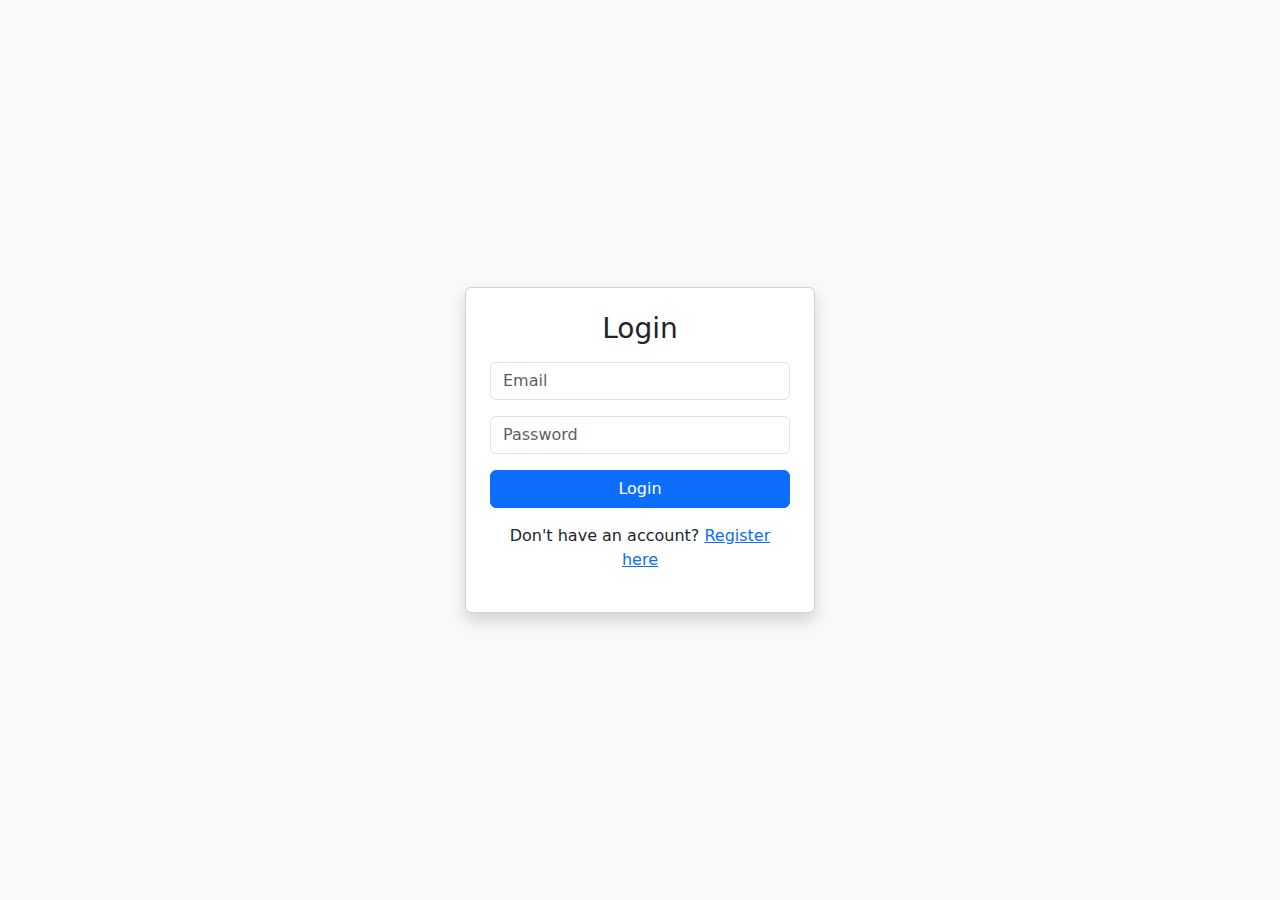
<file: client-dashboard/index.html>
<!DOCTYPE html>
<html lang="en">
<head>
  <meta charset="UTF-8" />
  <meta name="viewport" content="width=device-width, initial-scale=1" />
  <title>Login</title>
  <link href="https://cdn.jsdelivr.net/npm/bootstrap@5.3.3/dist/css/bootstrap.min.css" rel="stylesheet"/>
</head>
<body class="bg-light d-flex align-items-center justify-content-center" style="height:100vh;">
  <div class="card p-4 shadow" style="width: 350px;">
    <h3 class="mb-3 text-center">Login</h3>
    <form id="loginForm">
      <div class="mb-3">
        <input type="email" class="form-control" placeholder="Email" id="email" required />
      </div>
      <div class="mb-3">
        <input type="password" class="form-control" placeholder="Password" id="password" required />
      </div>
      <button type="submit" class="btn btn-primary w-100">Login</button>
    </form>
    <p class="mt-3 text-center">Don't have an account? <a href="register.html">Register here</a></p>
    <div id="errorMsg" class="alert alert-danger mt-3" style="display:none;">Invalid email or password.</div>
  </div>
  <script src="script.js"></script>
</body>
</html>
</file>
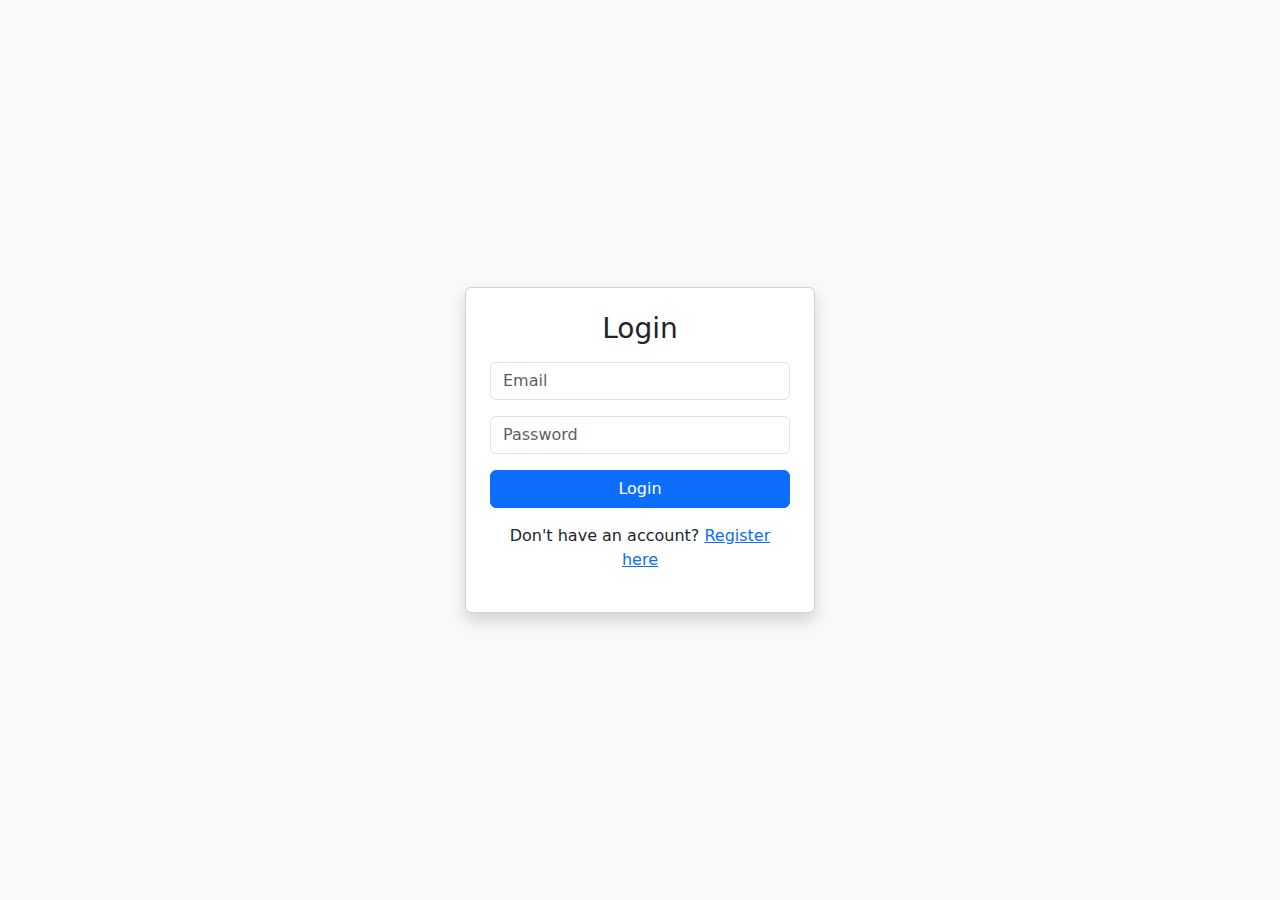
<file: client-dashboard/dashboard.html>
<!DOCTYPE html>
<html lang="en">
<head>
  <meta charset="UTF-8" />
  <meta name="viewport" content="width=device-width, initial-scale=1" />
  <title>Dashboard</title>
  <link href="https://cdn.jsdelivr.net/npm/bootstrap@5.3.3/dist/css/bootstrap.min.css" rel="stylesheet"/>
</head>
<body onload="checkLogin();">

  <div class="d-flex">
    <!-- Sidebar -->
    <nav class="bg-dark text-white p-3 vh-100" style="width: 220px;">
      <h4>Dashboard</h4>
      <ul class="nav flex-column">
        <li class="nav-item"><a href="dashboard.html" class="nav-link text-white">Home</a></li>
        <li class="nav-item"><a href="profile.html" class="nav-link text-white">Profile</a></li>
        <li class="nav-item"><a href="settings.html" class="nav-link text-white">Settings</a></li>
        <li class="nav-item"><a href="users.html" class="nav-link text-white">Users</a></li>
        <li class="nav-item mt-3"><button onclick="logout()" class="btn btn-sm btn-outline-light">Logout</button></li>
      </ul>
    </nav>

    <!-- Main Content -->
    <main class="p-4 flex-grow-1">
      <h2>Welcome to the Dashboard</h2>
      <p>This is your client dashboard application.</p>
    </main>
  </div>

  <script src="script.js"></script>
</body>
</html>
</file>
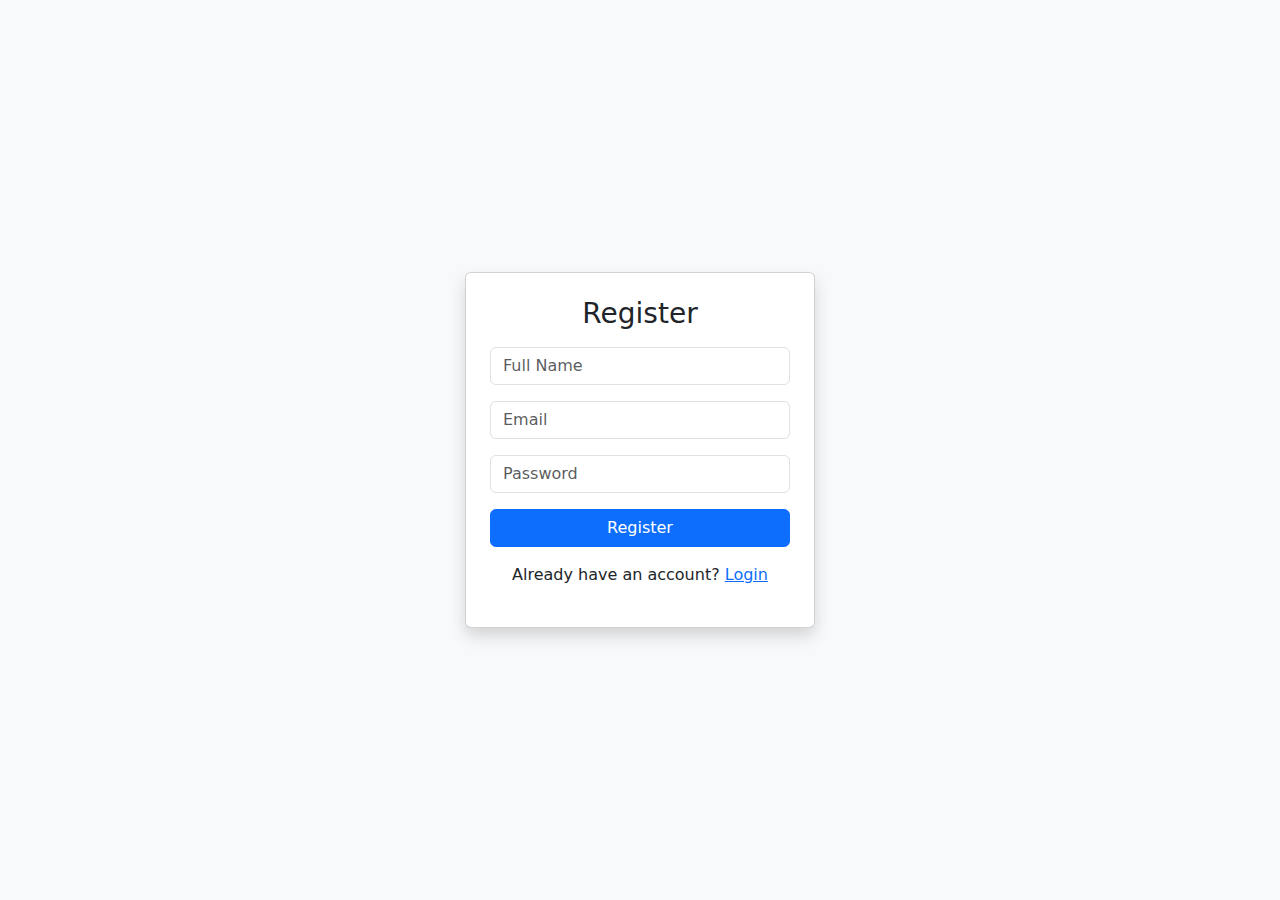
<file: client-dashboard/register.html>
<!DOCTYPE html>
<html lang="en">
<head>
  <meta charset="UTF-8" />
  <meta name="viewport" content="width=device-width, initial-scale=1" />
  <title>Register</title>
  <link href="https://cdn.jsdelivr.net/npm/bootstrap@5.3.3/dist/css/bootstrap.min.css" rel="stylesheet"/>
</head>
<body class="bg-light d-flex align-items-center justify-content-center" style="height:100vh;">
  <div class="card p-4 shadow" style="width: 350px;">
    <h3 class="mb-3 text-center">Register</h3>
    <form id="registerForm">
      <div class="mb-3">
        <input type="text" class="form-control" placeholder="Full Name" id="regName" required />
      </div>
      <div class="mb-3">
        <input type="email" class="form-control" placeholder="Email" id="regEmail" required />
      </div>
      <div class="mb-3">
        <input type="password" class="form-control" placeholder="Password" id="regPassword" required />
      </div>
      <button type="submit" class="btn btn-primary w-100">Register</button>
    </form>
    <p class="mt-3 text-center">Already have an account? <a href="index.html">Login</a></p>
    <div id="regMsg" class="alert alert-danger mt-3" style="display:none;"></div>
  </div>
  <script src="script.js"></script>
</body>
</html>
</file>
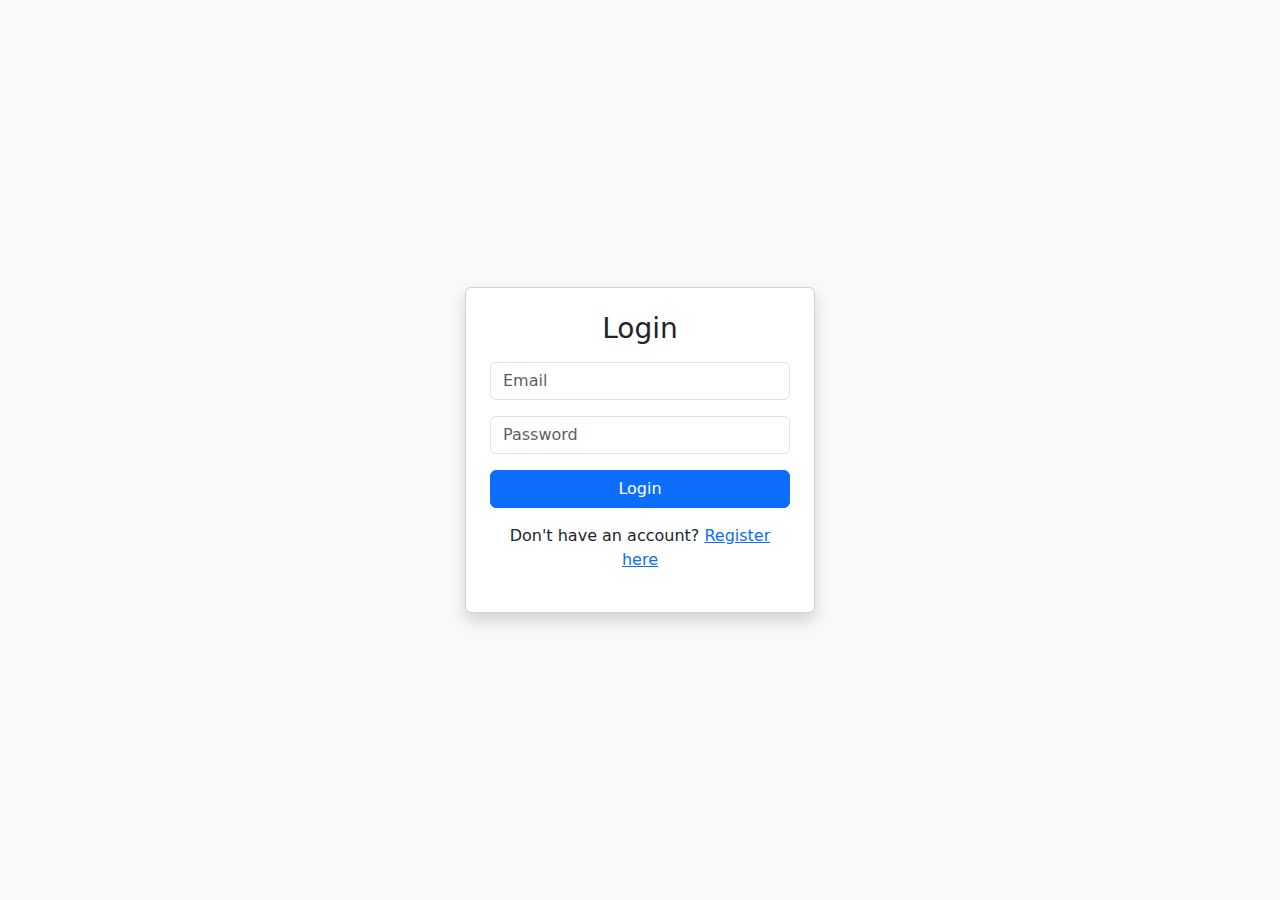
<file: client-dashboard/settings.html>
<!DOCTYPE html>
<html lang="en">
<head>
  <meta charset="UTF-8" />
  <meta name="viewport" content="width=device-width, initial-scale=1" />
  <title>Settings</title>
  <link href="https://cdn.jsdelivr.net/npm/bootstrap@5.3.3/dist/css/bootstrap.min.css" rel="stylesheet"/>
</head>
<body onload="checkLogin();">

  <div class="d-flex">
    <nav class="bg-dark text-white p-3 vh-100" style="width: 220px;">
      <h4>Dashboard</h4>
      <ul class="nav flex-column">
        <li class="nav-item"><a href="dashboard.html" class="nav-link text-white">Home</a></li>
        <li class="nav-item"><a href="profile.html" class="nav-link text-white">Profile</a></li>
        <li class="nav-item"><a href="settings.html" class="nav-link text-white active">Settings</a></li>
        <li class="nav-item"><a href="users.html" class="nav-link text-white">Users</a></li>
        <li class="nav-item mt-3"><button onclick="logout()" class="btn btn-sm btn-outline-light">Logout</button></li>
      </ul>
    </nav>

    <main class="p-4 flex-grow-1">
      <h2>Settings</h2>
      <p>More settings can be added later.</p>
    </main>
  </div>

  <script src="script.js"></script>
</body>
</html>
</file>
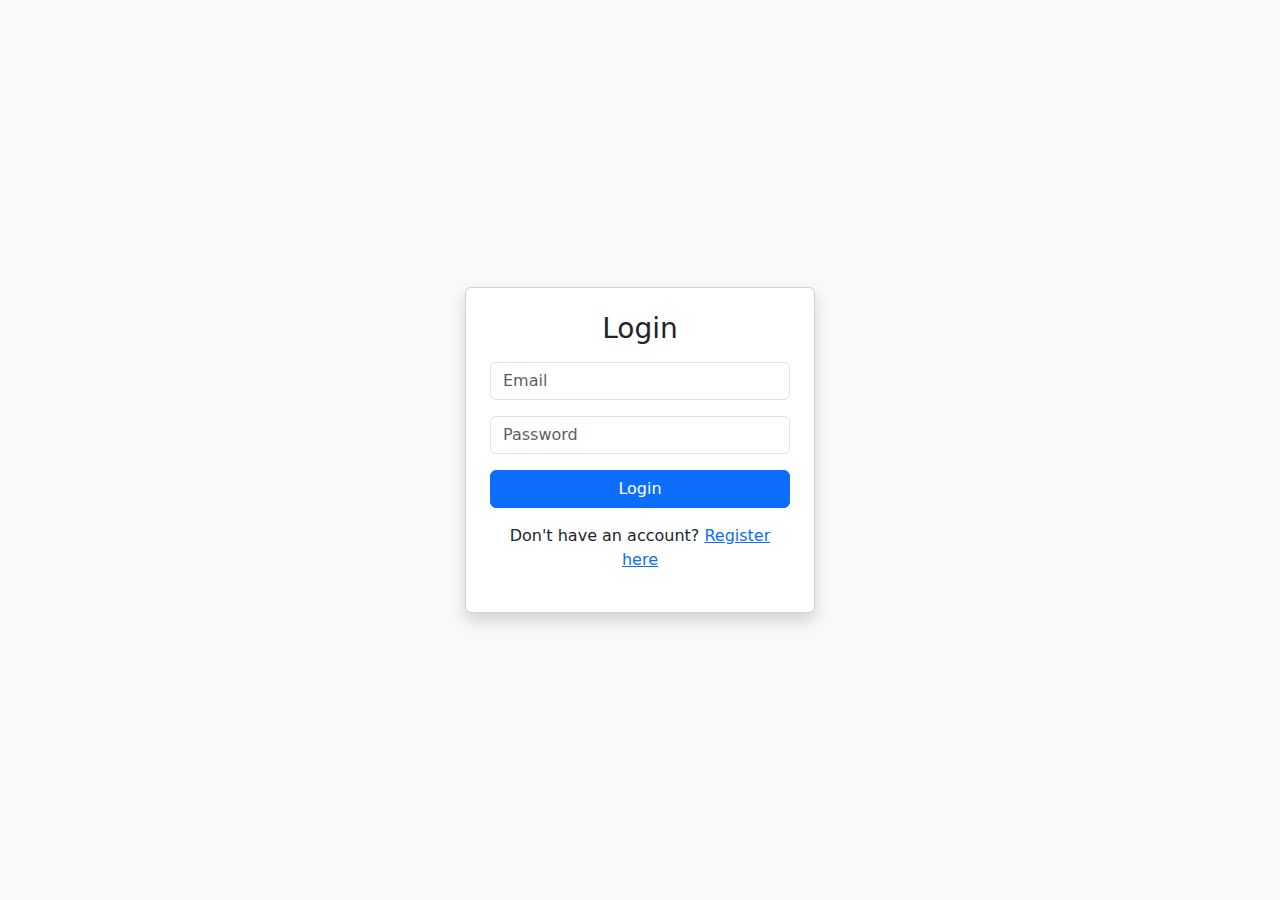
<file: client-dashboard/users.html>
<!DOCTYPE html>
<html lang="en">
<head>
  <meta charset="UTF-8" />
  <meta name="viewport" content="width=device-width, initial-scale=1" />
  <title>Manage Users</title>
  <link href="https://cdn.jsdelivr.net/npm/bootstrap@5.3.3/dist/css/bootstrap.min.css" rel="stylesheet"/>
</head>
<body onload="checkAdmin();">

  <div class="d-flex">
    <nav class="bg-dark text-white p-3 vh-100" style="width: 220px;">
      <h4>Dashboard</h4>
      <ul class="nav flex-column">
        <li class="nav-item"><a href="dashboard.html" class="nav-link text-white">Home</a></li>
        <li class="nav-item"><a href="profile.html" class="nav-link text-white">Profile</a></li>
        <li class="nav-item"><a href="settings.html" class="nav-link text-white">Settings</a></li>
        <li class="nav-item"><a href="users.html" class="nav-link text-white active">Users</a></li>
        <li class="nav-item mt-3"><button onclick="logout()" class="btn btn-sm btn-outline-light">Logout</button></li>
      </ul>
    </nav>

    <main class="p-4 flex-grow-1">
      <h2>User Management</h2>

      <form id="userForm" class="row g-3 mt-3 mb-4">
        <div class="col-md-3">
          <input type="text" class="form-control" placeholder="Full Name" id="userName" required />
        </div>
        <div class="col-md-3">
          <input type="email" class="form-control" placeholder="Email" id="userEmail" required />
        </div>
        <div class="col-md-3">
          <input type="password" class="form-control" placeholder="Password" id="userPassword" required />
        </div>
        <div class="col-md-3">
          <select class="form-select" id="userRole">
            <option value="client">Client</option>
            <option value="admin">Admin</option>
          </select>
        </div>
        <div class="col-12 d-grid">
          <button type="submit" class="btn btn-primary">Add User</button>
        </div>
      </form>

      <table class="table table-bordered table-striped">
        <thead><tr><th>ID</th><th>Name</th><th>Email</th><th>Role</th><th>Actions</th></tr></thead>
        <tbody id="userTableBody"></tbody>
      </table>
    </main>
  </div>

  <script src="script.js"></script>
</body>
</html>
</file>
